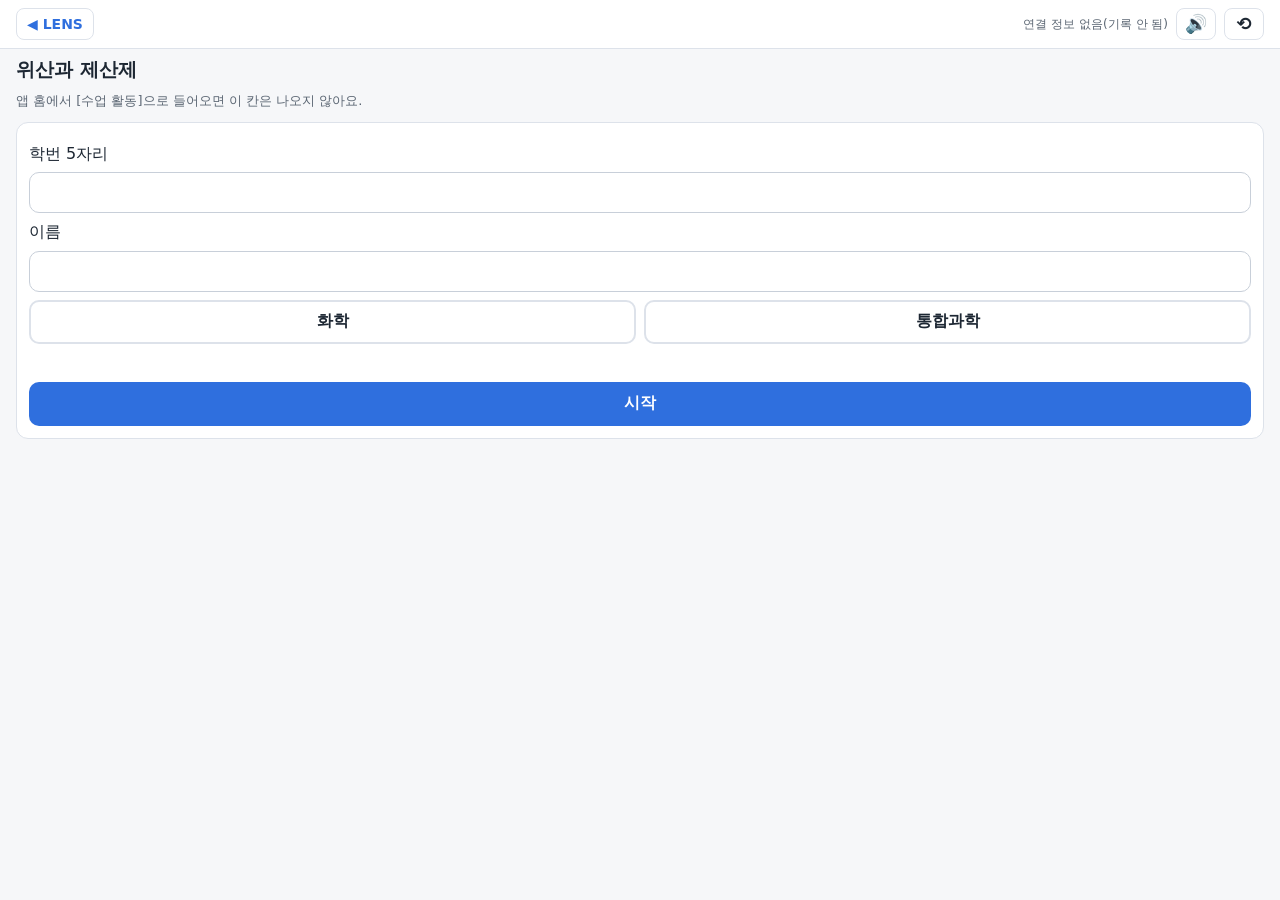
<file: index.html>
<!doctype html>
<html lang="ko">
<head>
<meta charset="utf-8">
<meta name="viewport" content="width=device-width, initial-scale=1, maximum-scale=1">
<title>LENS 위산과 제산제</title>
<link rel="stylesheet" href="app.css?v=20261102b">
<script type="importmap">
{ "imports": {
  "three": "./lib/three/three.module.min.js",
  "three/addons/": "./lib/three/addons/"
} }
</script>
</head>
<body>
<div id="stage"><div id="ar"></div><div id="v3d"></div></div>
<div id="scan" class="hidden">
  <img src="assets/cards/cardE.jpg" alt="">
  <p>책상 위 몸 카드(E)를 30~50 cm 위에서 비춰 주세요</p>
  <button id="to3d" class="hidden">카드 없이 화면에서 보기</button>
</div>
<header id="top"><button id="home" type="button" title="LENS 앱으로 돌아가기">◀ LENS</button> <span id="who"></span><span id="sendstate"></span><button id="snd" type="button"></button><button id="menu-btn" type="button"></button></header>
<main id="panel"></main>
<div id="pill" class="hidden" title="끌어다 입에 넣기">💊</div>
<div id="toast" class="hidden"></div>
<script type="module">
// ?scene=heat|cao|entropy 이면 확장 장면, 없으면 4차시 제산제
const V = '20261126', sc = new URLSearchParams(location.search).get('scene');
import(sc ? './scene.js?v=' + V : './app.js?v=' + V);
</script>
</body>
</html>
</file>
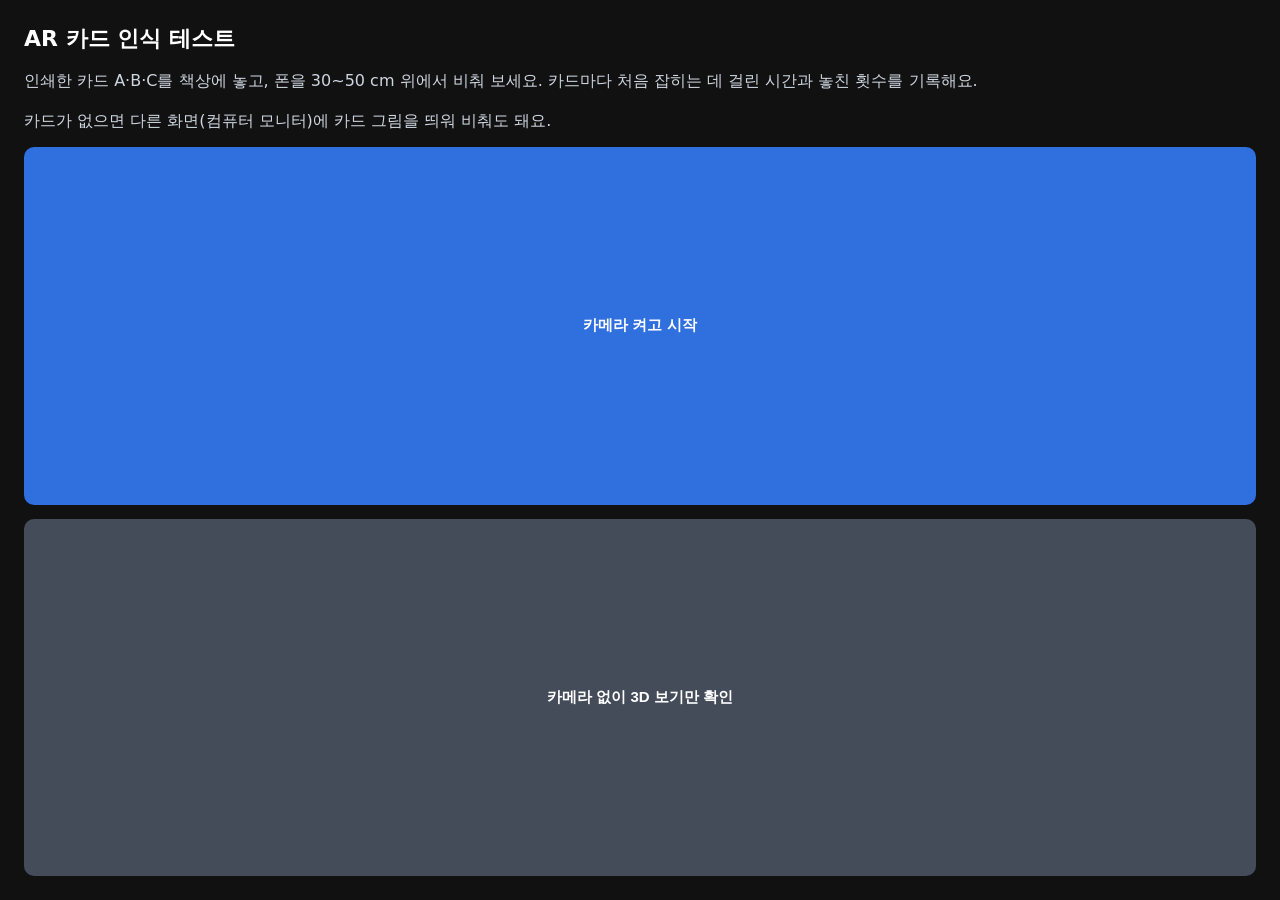
<file: test/index.html>
<!doctype html>
<html lang="ko">
<head>
<meta charset="utf-8">
<meta name="viewport" content="width=device-width, initial-scale=1, maximum-scale=1">
<title>LENS AR 카드 인식 테스트</title>
<style>
  * { box-sizing: border-box; }
  html, body { margin: 0; height: 100%; background: #111; color: #fff; font-family: system-ui, -apple-system, "Malgun Gothic", sans-serif; overflow: hidden; }
  #ar, #view3d { position: fixed; inset: 0; }
  #view3d { display: none; background: #1b2433; }
  #hud { position: fixed; left: 0; right: 0; top: 0; padding: 10px 12px; background: rgba(0,0,0,.6); font-size: 14px; line-height: 1.5; z-index: 10; }
  #status { font-size: 17px; font-weight: 700; }
  #status.found { color: #7CFC9A; }
  #status.warn { color: #ffd166; }
  table { border-collapse: collapse; margin-top: 4px; font-size: 13px; }
  td, th { padding: 2px 8px; border-bottom: 1px solid rgba(255,255,255,.2); text-align: center; }
  #bar { position: fixed; left: 0; right: 0; bottom: 0; padding: 10px 12px calc(10px + env(safe-area-inset-bottom)); background: rgba(0,0,0,.65); display: flex; gap: 8px; flex-wrap: wrap; z-index: 10; }
  button { flex: 1 1 auto; min-height: 44px; border: 0; border-radius: 10px; font-size: 15px; font-weight: 600; background: #2f6fde; color: #fff; }
  button.sub { background: #444c5a; }
  #to3d { display: none; background: #e07a1f; }
  #start { position: fixed; inset: 0; z-index: 20; background: #111; display: flex; flex-direction: column; justify-content: center; padding: 24px; gap: 14px; }
  #start h1 { font-size: 22px; margin: 0; }
  #start p { margin: 0; color: #cfd6e0; line-height: 1.6; }
  #toast { position: fixed; left: 50%; bottom: 90px; transform: translateX(-50%); background: #fff; color: #111; padding: 8px 14px; border-radius: 8px; display: none; z-index: 30; }
</style>
<script type="importmap">
{ "imports": {
  "three": "../lib/three/three.module.min.js",
  "three/addons/": "../lib/three/addons/"
} }
</script>
</head>
<body>
<div id="start">
  <h1>AR 카드 인식 테스트</h1>
  <p>인쇄한 카드 A·B·C를 책상에 놓고, 폰을 30~50 cm 위에서 비춰 보세요. 카드마다 처음 잡히는 데 걸린 시간과 놓친 횟수를 기록해요.</p>
  <p>카드가 없으면 다른 화면(컴퓨터 모니터)에 카드 그림을 띄워 비춰도 돼요.</p>
  <button id="go">카메라 켜고 시작</button>
  <button class="sub" id="go3d">카메라 없이 3D 보기만 확인</button>
</div>

<div id="ar"></div>
<div id="view3d"></div>

<div id="hud">
  <div id="status">준비 중</div>
  <div id="sub">경과 0초 · 초당 화면 0</div>
  <table>
    <tr><th>카드</th><th>첫 인식</th><th>놓침</th><th>유지율</th></tr>
    <tr><td>A</td><td id="tA">-</td><td id="lA">0</td><td id="kA">-</td></tr>
    <tr><td>B</td><td id="tB">-</td><td id="lB">0</td><td id="kB">-</td></tr>
    <tr><td>C</td><td id="tC">-</td><td id="lC">0</td><td id="kC">-</td></tr>
  </table>
</div>

<div id="bar">
  <button id="to3d">카드가 안 잡혀요 → 3D 보기</button>
  <button class="sub" id="reset">다른 카드 시간 재기</button>
  <button id="copy">결과 복사</button>
</div>
<div id="toast"></div>

<script type="module">
import * as THREE from 'three';
import { OrbitControls } from 'three/addons/controls/OrbitControls.js';

const CARDS = ['A', 'B', 'C'];
const CARD_H = 1269 / 900;           // 카드 세로/가로 비율 (가로 = 1)
const FALLBACK_SEC = 10;             // 이 시간 안에 못 잡으면 3D 버튼
const $ = id => document.getElementById(id);

// 기록
const rec = {};
CARDS.forEach(k => rec[k] = { first: null, lost: 0, seen: 0, total: 0, on: false });
let t0 = 0, mode = '', current = null, lastCard = null, frames = 0, fps = 0, lastFpsT = performance.now();

function toast(msg) { const t = $('toast'); t.textContent = msg; t.style.display = 'block'; setTimeout(() => t.style.display = 'none', 1800); }
function setStatus(msg, cls = '') { const s = $('status'); s.textContent = msg; s.className = cls; }

// 입자 장면 (AR·3D 공통): 위 모양 반투명 주머니 + H⁺·Cl⁻ 입자
const ION = { H: 0xe23d3d, Cl: 0x2ea043, OH: 0x2862d6, Mg: 0x8a8a96 };
function makeScene() {
  const g = new THREE.Group();
  const bag = new THREE.Mesh(
    new THREE.SphereGeometry(0.42, 32, 24),
    new THREE.MeshStandardMaterial({ color: 0xffb8a0, transparent: true, opacity: 0.35, side: THREE.DoubleSide })
  );
  bag.scale.set(1.15, 0.8, 0.75);
  g.add(bag);
  const balls = [];
  const geo = new THREE.SphereGeometry(0.045, 16, 12);
  const kinds = [...Array(10).fill('H'), ...Array(10).fill('Cl'), ...Array(3).fill('OH'), ...Array(2).fill('Mg')];
  kinds.forEach((k, i) => {
    const m = new THREE.Mesh(geo, new THREE.MeshStandardMaterial({ color: ION[k] }));
    m.userData = { a: Math.random() * 6.28, b: Math.random() * 6.28, s: 0.4 + Math.random() * 0.6, r: 0.12 + Math.random() * 0.22 };
    g.add(m); balls.push(m);
  });
  g.add(new THREE.HemisphereLight(0xffffff, 0x444466, 1.2));
  const dl = new THREE.DirectionalLight(0xffffff, 1); dl.position.set(1, 2, 3); g.add(dl);
  g.userData.tick = t => balls.forEach(m => {
    const u = m.userData;
    m.position.set(Math.cos(u.a + t * u.s) * u.r * 1.4, Math.sin(u.b + t * u.s * 0.8) * u.r, Math.sin(u.a + t * u.s) * u.r * 0.8);
  });
  return g;
}

function tickFps() {
  frames++;
  const now = performance.now();
  if (now - lastFpsT >= 1000) { fps = frames; frames = 0; lastFpsT = now; }
}

function render() {
  const el = (performance.now() - t0) / 1000;
  $('sub').textContent = `경과 ${el.toFixed(0)}초 · 초당 화면 ${fps} · ${mode === '3d' ? '3D 보기' : 'AR'}`;
  CARDS.forEach(k => {
    const r = rec[k];
    $('t' + k).textContent = r.first == null ? '-' : r.first.toFixed(1) + '초';
    $('l' + k).textContent = r.lost;
    $('k' + k).textContent = r.total ? Math.round(100 * r.seen / r.total) + '%' : '-';
  });
  if (mode === 'ar' && !CARDS.some(k => rec[k].first != null) && el > FALLBACK_SEC) {
    $('to3d').style.display = 'block';
    if (!current) setStatus(`${FALLBACK_SEC}초 넘게 못 찾았어요. 거리·조명을 바꾸거나 3D 보기로 바꿔 보세요.`, 'warn');
  }
}

// AR 시작
let mindar = null;
async function startAR() {
  mode = 'ar'; t0 = performance.now();
  setStatus('카메라 켜는 중…');
  let MindARThree;
  try {
    ({ MindARThree } = await import('../lib/mindar/mindar-image-three.prod.js'));
  } catch (e) { return fail('AR 라이브러리를 불러오지 못했어요'); }
  mindar = new MindARThree({
    container: $('ar'), imageTargetSrc: '../assets/cards/targets.mind',
    maxTrack: 1, uiLoading: 'no', uiScanning: 'no', uiError: 'no'
  });
  const { renderer, scene, camera } = mindar;
  const groups = CARDS.map((k, i) => {
    const a = mindar.addAnchor(i);
    const g = makeScene();
    g.position.set(0, 0, 0.25);
    a.group.add(g);
    a.onTargetFound = () => {
      const r = rec[k]; r.on = true; current = k; lastCard = k;
      if (r.first == null) r.first = (performance.now() - t0) / 1000;
      setStatus(`카드 ${k} 인식!`, 'found');
    };
    a.onTargetLost = () => {
      rec[k].on = false; rec[k].lost++; current = null;
      setStatus('카드를 찾는 중…');
    };
    return g;
  });
  try {
    await mindar.start();
  } catch (e) { return fail('카메라를 켤 수 없어요 (권한 거부 또는 미지원 브라우저)'); }
  setStatus('카드를 찾는 중…');
  renderer.setAnimationLoop(() => {
    const t = performance.now() / 1000;
    groups.forEach(g => g.userData.tick(t));
    // 유지율: 마지막으로 잡힌 카드가 그 뒤로 화면에 잡혀 있던 비율
    if (lastCard) { const r = rec[lastCard]; r.total++; if (r.on) r.seen++; }
    tickFps();
    renderer.render(scene, camera);
  });
  setInterval(render, 250);
}

function fail(msg) {
  setStatus(msg + ' → 3D 보기로 바꿀게요.', 'warn');
  setTimeout(start3D, 1500);
}

// 3D 보기 (카드 인식이 안 될 때)
let started3d = false;
function start3D() {
  if (started3d) return; started3d = true;
  if (mindar) { try { mindar.renderer.setAnimationLoop(null); mindar.stop(); } catch (e) {} }
  $('ar').style.display = 'none';
  $('to3d').style.display = 'none';
  const box = $('view3d'); box.style.display = 'block';
  mode = '3d'; if (!t0) t0 = performance.now();
  const renderer = new THREE.WebGLRenderer({ antialias: true });
  renderer.setPixelRatio(Math.min(devicePixelRatio, 2));
  renderer.setSize(innerWidth, innerHeight);
  box.appendChild(renderer.domElement);
  const scene = new THREE.Scene();
  const camera = new THREE.PerspectiveCamera(50, innerWidth / innerHeight, 0.01, 50);
  camera.position.set(0, 0.5, innerWidth < innerHeight ? 1.3 * innerHeight / innerWidth : 1.8);
  const ctl = new OrbitControls(camera, renderer.domElement);
  ctl.enableDamping = true; ctl.minDistance = 0.8; ctl.maxDistance = 4;
  const g = makeScene(); scene.add(g);
  const floor = new THREE.Mesh(new THREE.PlaneGeometry(1, CARD_H), new THREE.MeshBasicMaterial({ color: 0x2c3a52 }));
  floor.rotation.x = -Math.PI / 2; floor.position.y = -0.45; scene.add(floor);
  addEventListener('resize', () => { camera.aspect = innerWidth / innerHeight; camera.updateProjectionMatrix(); renderer.setSize(innerWidth, innerHeight); });
  renderer.setAnimationLoop(() => { g.userData.tick(performance.now() / 1000); ctl.update(); tickFps(); renderer.render(scene, camera); });
  setStatus('3D 보기: 손가락으로 돌리고 두 손가락으로 확대해 보세요', 'found');
  setInterval(render, 250);
}

function summary() {
  const ua = navigator.userAgent;
  const dev = /iPhone|iPad/.test(ua) ? 'iPhone/iPad' : /Android/.test(ua) ? (ua.match(/Android [\d.]+; ([^;)]+)/) || [, 'Android'])[1] : '기타';
  const br = /SamsungBrowser/.test(ua) ? '삼성 인터넷' : /CriOS|Chrome/.test(ua) ? '크롬' : /Safari/.test(ua) ? '사파리' : /KAKAOTALK/.test(ua) ? '카톡' : '기타';
  const lines = [`[LENS AR 테스트] ${dev} · ${br} · ${mode === '3d' ? '3D 보기' : 'AR'} · 초당 화면 ${fps}`];
  CARDS.forEach(k => {
    const r = rec[k];
    lines.push(`카드 ${k}: 첫 인식 ${r.first == null ? '안 됨' : r.first.toFixed(1) + '초'}, 놓침 ${r.lost}회, 유지율 ${r.total ? Math.round(100 * r.seen / r.total) + '%' : '-'}`);
  });
  return lines.join('\n');
}

$('go').onclick = () => { $('start').style.display = 'none'; startAR(); };
$('go3d').onclick = () => { $('start').style.display = 'none'; start3D(); };
$('to3d').onclick = start3D;
$('reset').onclick = () => { t0 = performance.now(); current = null; lastCard = null; toast('시간을 다시 재요. 다음 카드를 비춰 보세요.'); };
$('copy').onclick = async () => {
  const s = summary();
  try { await navigator.clipboard.writeText(s); toast('복사했어요. 채팅에 붙여 넣어 주세요.'); }
  catch (e) { prompt('아래 내용을 복사해 주세요', s); }
};
</script>
</body>
</html>
</file>
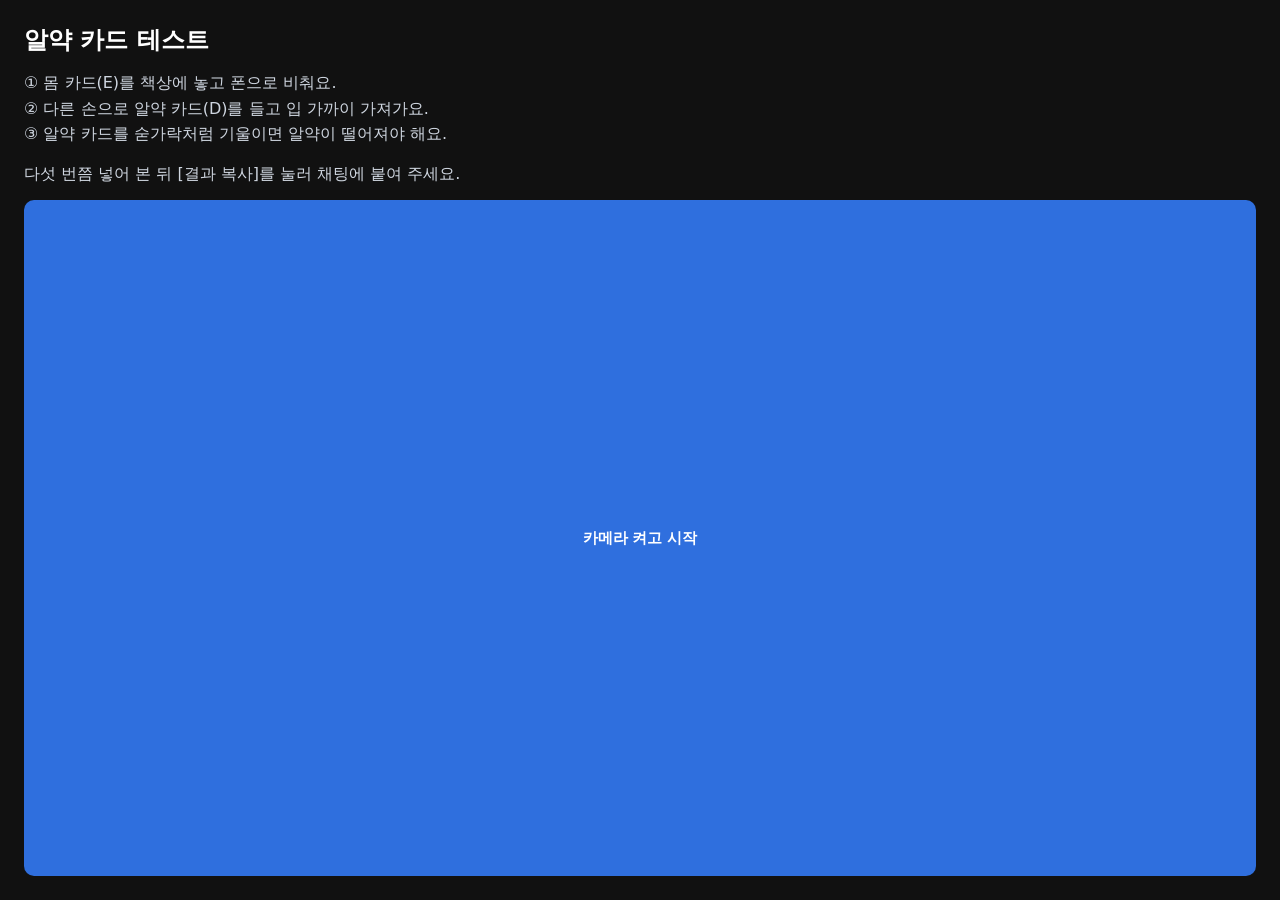
<file: test2/index.html>
<!doctype html>
<html lang="ko">
<head>
<meta charset="utf-8">
<meta name="viewport" content="width=device-width, initial-scale=1, maximum-scale=1">
<title>LENS 알약 카드 테스트</title>
<style>
  * { box-sizing: border-box; }
  html, body { margin: 0; height: 100%; background: #111; color: #fff; font-family: system-ui, -apple-system, "Malgun Gothic", sans-serif; overflow: hidden; }
  #ar { position: fixed; inset: 0; }
  #hud { position: fixed; left: 0; right: 0; top: 0; padding: 10px 12px; background: rgba(0,0,0,.6); font-size: 14px; line-height: 1.6; z-index: 10; }
  #big { font-size: 18px; font-weight: 700; }
  .on { color: #7CFC9A; } .off { color: #aaa; } .go { color: #ffd166; }
  #bar { position: fixed; left: 0; right: 0; bottom: 0; padding: 10px 12px calc(10px + env(safe-area-inset-bottom)); background: rgba(0,0,0,.65); display: flex; gap: 8px; z-index: 10; }
  button { flex: 1; min-height: 44px; border: 0; border-radius: 10px; font-size: 15px; font-weight: 600; background: #2f6fde; color: #fff; }
  #start { position: fixed; inset: 0; z-index: 20; background: #111; display: flex; flex-direction: column; justify-content: center; padding: 24px; gap: 14px; }
  #start p { margin: 0; color: #cfd6e0; line-height: 1.6; }
  #toast { position: fixed; left: 50%; bottom: 90px; transform: translateX(-50%); background: #fff; color: #111; padding: 8px 14px; border-radius: 8px; display: none; z-index: 30; }
</style>
<script type="importmap">
{ "imports": { "three": "../lib/three/three.module.min.js", "three/addons/": "../lib/three/addons/" } }
</script>
</head>
<body>
<div id="start">
  <h2 style="margin:0">알약 카드 테스트</h2>
  <p>① 몸 카드(E)를 책상에 놓고 폰으로 비춰요.<br>② 다른 손으로 알약 카드(D)를 들고 입 가까이 가져가요.<br>③ 알약 카드를 숟가락처럼 기울이면 알약이 떨어져야 해요.</p>
  <p>다섯 번쯤 넣어 본 뒤 [결과 복사]를 눌러 채팅에 붙여 주세요.</p>
  <button id="go">카메라 켜고 시작</button>
</div>
<div id="ar"></div>
<div id="hud">
  <div id="big">준비 중</div>
  <div>몸 카드 E: <b id="sc" class="off">-</b> · 알약 카드 D: <b id="sd" class="off">-</b></div>
  <div id="geo">거리 - · 기울기 -</div>
  <div id="stat">초당 화면 0 · 넣은 알약 0</div>
</div>
<div id="bar"><button id="copy">결과 복사</button></div>
<div id="toast"></div>

<script type="module">
import * as THREE from 'three';
const $ = id => document.getElementById(id);
const NEAR = 1.0, TILT = 35, HOLD = 0.6;   // 비커 카드 가로 = 1 기준 거리, 기울기(도), 유지 시간(초)
const rec = { t0: 0, firstC: null, firstD: null, both: 0, frames: 0, drops: 0, minDist: null, maxTilt: 0 };
let fps = 0, fc = 0, lt = performance.now(), cOn = false, dOn = false, cSeen = false, holdT = 0, cool = 0;

function toast(m) { const t = $('toast'); t.textContent = m; t.style.display = 'block'; setTimeout(() => t.style.display = 'none', 1500); }

async function start() {
  const { MindARThree } = await import('../lib/mindar/mindar-image-three.prod.js');
  const mindar = new MindARThree({ container: $('ar'), imageTargetSrc: '../assets/cards/cardED.mind', maxTrack: 2, uiLoading: 'no', uiScanning: 'no', uiError: 'no' });
  const { renderer, scene, camera } = mindar;
  scene.add(new THREE.HemisphereLight(0xffffff, 0x444466, 1.5));
  const C = mindar.addAnchor(0), D = mindar.addAnchor(1);
  // 비커 카드 위: 간단한 투명 비커
  const beaker = new THREE.Mesh(new THREE.CylinderGeometry(0.3, 0.3, 0.5, 32, 1, true),
    new THREE.MeshStandardMaterial({ color: 0xaad8ff, transparent: true, opacity: 0.35, side: THREE.DoubleSide }));
  beaker.rotation.x = Math.PI / 2; beaker.position.z = 0.25; C.group.add(beaker);
  // 알약 카드 위: 알약
  const pillGeo = new THREE.CapsuleGeometry(0.06, 0.12, 6, 12);
  const pillMat = new THREE.MeshStandardMaterial({ color: 0xffffff });
  const pill = new THREE.Mesh(pillGeo, pillMat); pill.position.z = 0.08; pill.rotation.z = Math.PI / 2; D.group.add(pill);
  const falling = [];
  C.onTargetFound = () => { cOn = true; cSeen = true; if (rec.firstC == null) rec.firstC = (performance.now() - rec.t0) / 1000; };
  C.onTargetLost = () => { cOn = false; };
  D.onTargetFound = () => { dOn = true; if (rec.firstD == null) rec.firstD = (performance.now() - rec.t0) / 1000; };
  D.onTargetLost = () => { dOn = false; };
  rec.t0 = performance.now();
  await mindar.start();
  const clock = new THREE.Clock(), inv = new THREE.Matrix4(), rel = new THREE.Matrix4(), p = new THREE.Vector3(), q = new THREE.Quaternion(), s = new THREE.Vector3();
  renderer.setAnimationLoop(() => {
    const dt = Math.min(clock.getDelta(), 0.05);
    if (cSeen) C.group.visible = true;          // 알약 카드에 가려져도 비커는 마지막 자리에
    rec.frames++; if (cOn && dOn) rec.both++;
    let dist = null, tilt = null;
    if (cSeen && dOn) {
      inv.copy(C.group.matrixWorld).invert();
      rel.multiplyMatrices(inv, D.group.matrixWorld).decompose(p, q, s);
      dist = Math.hypot(p.x, p.y);
      const n = new THREE.Vector3(0, 0, 1).applyQuaternion(q);
      tilt = THREE.MathUtils.radToDeg(Math.acos(Math.min(1, Math.abs(n.z))));
      rec.minDist = rec.minDist == null ? dist : Math.min(rec.minDist, dist);
      rec.maxTilt = Math.max(rec.maxTilt, tilt);
      const ready = dist < NEAR && tilt > TILT;
      holdT = ready ? holdT + dt : 0;
      if (holdT > HOLD && cool <= 0) {
        rec.drops++; cool = 1.5; holdT = 0; toast('퐁당! 알약이 들어갔어요');
        const m = new THREE.Mesh(pillGeo, pillMat); m.position.set(Math.max(-0.2, Math.min(0.2, p.x)), Math.max(-0.2, Math.min(0.2, p.y)), 0.8);
        m.userData.v = 0; C.group.add(m); falling.push(m);
      }
    }
    cool -= dt;
    falling.forEach(m => { if (m.position.z > 0.08) { m.userData.v += 2.5 * dt; m.position.z -= m.userData.v * dt; m.rotation.x += 6 * dt; } });
    $('sc').textContent = cOn ? '보임' : (cSeen ? '가려짐(고정)' : '찾는 중'); $('sc').className = cOn ? 'on' : 'off';
    $('sd').textContent = dOn ? '보임' : '찾는 중'; $('sd').className = dOn ? 'on' : 'off';
    $('geo').textContent = dist == null ? '거리 - · 기울기 -' : `거리 ${dist.toFixed(2)} · 기울기 ${tilt.toFixed(0)}°`;
    $('big').textContent = !cSeen ? '비커 카드를 비춰요' : !dOn ? '알약 카드를 가까이 가져와요' : holdT > 0 ? '기울이는 중… 조금만 더' : (dist < NEAR ? '이제 숟가락처럼 기울여요' : '몸 카드 쪽으로 더 가까이');
    $('big').className = holdT > 0 ? 'go' : '';
    fc++; const now = performance.now(); if (now - lt > 1000) { fps = fc; fc = 0; lt = now; }
    $('stat').textContent = `초당 화면 ${fps} · 넣은 알약 ${rec.drops}`;
    renderer.render(scene, camera);
  });
}

function summary() {
  const ua = navigator.userAgent;
  const dev = /iPhone|iPad/.test(ua) ? 'iPhone' : /Android/.test(ua) ? 'Android' : '기타';
  const f = v => v == null ? '안 됨' : v.toFixed(1) + '초';
  return `[LENS 알약 카드 테스트] ${dev} · 초당 화면 ${fps}\n비커 C 첫 인식 ${f(rec.firstC)}, 알약 D 첫 인식 ${f(rec.firstD)}\n두 카드 함께 보인 비율 ${rec.frames ? Math.round(100 * rec.both / rec.frames) : 0}%\n넣은 알약 ${rec.drops}개, 가장 가까운 거리 ${rec.minDist == null ? '-' : rec.minDist.toFixed(2)}, 가장 크게 기울인 각 ${rec.maxTilt.toFixed(0)}°`;
}
$('go').onclick = () => { $('start').style.display = 'none'; start().catch(() => { $('big').textContent = '카메라를 켤 수 없어요'; }); };
$('copy').onclick = async () => { const s = summary(); try { await navigator.clipboard.writeText(s); toast('복사했어요'); } catch (e) { prompt('복사해 주세요', s); } };
</script>
</body>
</html>
</file>
<file: app.css>
:root {
  --ink: #1d2733; --muted: #5b6673; --line: #dde2ea; --bg: #f6f7f9; --card: #fff;
  --blue: #2f6fde; --ok: #1f8a4c; --warn: #c2410c;
  --H: #e23d3d; --Cl: #2ea043; --OH: #2862d6; --Mg: #7d7d8a; --W: #3fa9de;
}
* { box-sizing: border-box; }
html, body { margin: 0; height: 100%; font-family: system-ui, -apple-system, "Malgun Gothic", sans-serif; color: var(--ink); background: var(--bg); }
body { overflow: hidden; }
.hidden { display: none !important; }

#stage, #ar, #v3d { position: fixed; inset: 0; }
#stage { display: none; background: #111; }
body.live #stage { display: block; }
#v3d { display: none; background: #1b2433; }

#top { position: fixed; top: 0; left: 0; right: 0; z-index: 20; padding: 8px 16px; font-size: 13px; background: rgba(255,255,255,.92); border-bottom: 1px solid var(--line); display: flex; gap: 8px; align-items: center; }
#top b { color: var(--blue); }
#home { flex: none; min-height: 32px; padding: 2px 10px; border: 1px solid var(--line); border-radius: 8px; background: #fff; color: var(--blue); font-size: 14px; font-weight: 700; }
#snd { flex: none; min-width: 40px; min-height: 32px; padding: 2px 8px; border: 1px solid var(--line); border-radius: 8px; background: #fff; font-size: 18px; line-height: 1; }
#sendstate { margin-left: auto; color: var(--muted); }
#menu-btn { flex: none; min-width: 40px; min-height: 32px; padding: 2px 8px; border: 1px solid var(--line); border-radius: 8px; background: #fff; color: var(--ink); font-size: 18px; line-height: 1; }
#menu { position: fixed; inset: 0; z-index: 40; background: rgba(0,0,0,.35); display: flex; align-items: flex-start; justify-content: flex-end; padding: 48px 10px 0; }
#menu .menu-box { background: #fff; border-radius: 14px; padding: 10px; width: min(320px, 100%); display: flex; flex-direction: column; gap: 8px; box-shadow: 0 6px 24px rgba(0,0,0,.3); }
#menu button { text-align: left; padding: 8px 12px; display: flex; flex-direction: column; gap: 2px; }
#menu button small { font-weight: 400; font-size: 12px; color: var(--muted); }
#menu button.warn { background: #fde8de; color: var(--warn); }
button.back { min-height: 32px; padding: 0 10px; font-size: 13px; margin-bottom: 2px; }

#panel { position: fixed; left: 0; right: 0; top: 37px; bottom: 0; overflow-y: auto; padding: 16px 16px 32px; z-index: 10; background: var(--bg); }
body.live #panel { top: auto; max-height: 44vh; background: rgba(255,255,255,.96); border-radius: 16px 16px 0 0; box-shadow: 0 -4px 16px rgba(0,0,0,.25); padding: 12px 16px calc(16px + env(safe-area-inset-bottom)); }
#panel h2 { font-size: 19px; margin: 4px 0 8px; }
#panel h3 { font-size: 16px; margin: 14px 0 6px; }
#panel p { margin: 6px 0; line-height: 1.6; }
.q { font-weight: 700; font-size: 17px; }
.muted { color: var(--muted); font-size: 13px; }
.box { background: var(--card); border: 1px solid var(--line); border-radius: 12px; padding: 12px; margin: 10px 0; }
body.live .box { padding: 8px 10px; margin: 6px 0; }

button { font: inherit; min-height: 44px; border: 0; border-radius: 10px; padding: 0 14px; font-weight: 600; background: var(--blue); color: #fff; }
button:disabled { opacity: .45; }
button.sub { background: #e4e8ee; color: var(--ink); }
button.wide { width: 100%; margin-top: 10px; }
.row { display: flex; gap: 8px; flex-wrap: wrap; align-items: center; }
.row > button { flex: 1 1 0; }
.opts { display: flex; gap: 8px; flex-wrap: wrap; margin: 8px 0; }
.opts button { flex: 1 1 0; background: #fff; color: var(--ink); border: 2px solid var(--line); }
.opts.sm { gap: 4px; margin: 4px 0; } .opts.sm button { flex: 1 1 0; min-width: 0; min-height: 36px; padding: 0 2px; }
.opts.two button { flex: 1 1 45%; min-height: 40px; }
.opts button.on { border-color: var(--blue); background: #eaf1fd; color: var(--blue); }
textarea, input[type=text], input[type=number] { font: inherit; width: 100%; padding: 10px; border: 1px solid #c8cfd9; border-radius: 10px; background: #fff; }
textarea { min-height: 70px; resize: vertical; }
label.chk { display: flex; gap: 8px; align-items: center; padding: 6px 0; }
label.chk input { width: 20px; height: 20px; }
.msg { min-height: 20px; font-size: 14px; margin-top: 6px; }
.msg.ok { color: var(--ok); } .msg.no { color: var(--warn); }

.legend { display: flex; gap: 10px; flex-wrap: wrap; font-size: 12px; color: var(--muted); }
.legend i { display: inline-block; width: 12px; height: 12px; border-radius: 50%; vertical-align: -1px; margin-right: 3px; }

.step { display: grid; grid-template-columns: auto 1fr auto; gap: 6px 10px; align-items: center; }
.stepper { display: flex; align-items: center; gap: 4px; }
.stepper button { min-height: 36px; width: 36px; padding: 0; background: #e4e8ee; color: var(--ink); }
.stepper span { min-width: 28px; text-align: center; font-weight: 700; font-size: 18px; }

table.rec { width: 100%; border-collapse: collapse; font-size: 14px; }
table.rec td, table.rec th { border-bottom: 1px solid var(--line); padding: 4px; text-align: center; }

.calc { display: grid; grid-template-columns: 1fr 110px auto; gap: 8px; align-items: center; margin: 8px 0; }
.calc .u { font-size: 13px; color: var(--muted); }
.prod { display: flex; gap: 12px; align-items: center; }
.prod .pill { background: #fff3e6; border: 1px solid #f3c38f; border-radius: 10px; padding: 8px 10px; font-size: 14px; }

#scan { position: fixed; left: 50%; top: 30%; transform: translate(-50%, -50%); z-index: 15; text-align: center; color: #fff; text-shadow: 0 1px 3px #000; width: 80%; }
#scan img { width: 90px; opacity: .8; border-radius: 6px; }
#toast { position: fixed; left: 50%; top: 56px; transform: translateX(-50%); background: #1d2733; color: #fff; padding: 8px 14px; border-radius: 8px; z-index: 30; font-size: 14px; }

#pill { position: fixed; right: 18px; bottom: calc(44vh + 18px); z-index: 25; width: 56px; height: 56px; border-radius: 50%; background: #fff; box-shadow: 0 3px 12px rgba(0,0,0,.35); font-size: 32px; display: flex; align-items: center; justify-content: center; touch-action: none; user-select: none; animation: bob 1.4s ease-in-out infinite; }
#pill.drag { right: auto; bottom: auto; animation: none; transform: scale(1.15); }
@keyframes bob { 50% { transform: translateY(-6px); } }

.step input.num { width: 90px; font-size: 20px; font-weight: 700; text-align: center; padding: 6px; }
.step .u { color: var(--muted); }
#who { min-width: 0; overflow: hidden; text-overflow: ellipsis; white-space: nowrap; } #sendstate { white-space: nowrap; font-size: 12px; }
#tools { position: fixed; right: 12px; bottom: calc(44vh + 14px); z-index: 25; display: flex; flex-direction: column; gap: 10px; align-items: flex-end; }
.tool { width: 64px; height: 64px; border-radius: 50%; background: #fff; box-shadow: 0 3px 12px rgba(0,0,0,.35); display: flex; flex-direction: column; align-items: center; justify-content: center; touch-action: none; user-select: none; -webkit-user-select: none; animation: bob 1.4s ease-in-out infinite; }
.tool span { font-size: 30px; line-height: 1; }
.tool small { font-size: 10px; font-weight: 700; color: var(--ink); white-space: nowrap; }
.tool.drag { position: fixed; animation: none; transform: scale(1.15); z-index: 35; }
.tool.near { box-shadow: 0 0 0 5px #ffd23f, 0 3px 12px rgba(0,0,0,.35); }
#gauge { white-space: nowrap; position: fixed; left: 50%; top: 52px; transform: translateX(-50%); z-index: 30; background: rgba(29,39,51,.92); color: #fff; padding: 6px 12px; border-radius: 10px; font-size: 13px; display: flex; gap: 8px; align-items: center; }
#gauge i { display: block; width: 120px; height: 8px; background: rgba(255,255,255,.25); border-radius: 4px; overflow: hidden; }
#gauge b { display: block; height: 100%; width: 0; background: #ffd23f; }
.feel { position: fixed; z-index: 36; transform: translate(-50%, -120%); padding: 6px 12px; border-radius: 14px; font-weight: 800; font-size: 18px; color: #fff; pointer-events: none; animation: feel 1.4s ease-out forwards; }
.feel.hot { background: #e8590c; } .feel.cold { background: #1c7ed6; }
@keyframes feel { 0% { opacity: 0; transform: translate(-50%, -80%) scale(.7); } 15% { opacity: 1; transform: translate(-50%, -120%) scale(1.1); } 100% { opacity: 0; transform: translate(-50%, -220%) scale(1); } }
</file>
